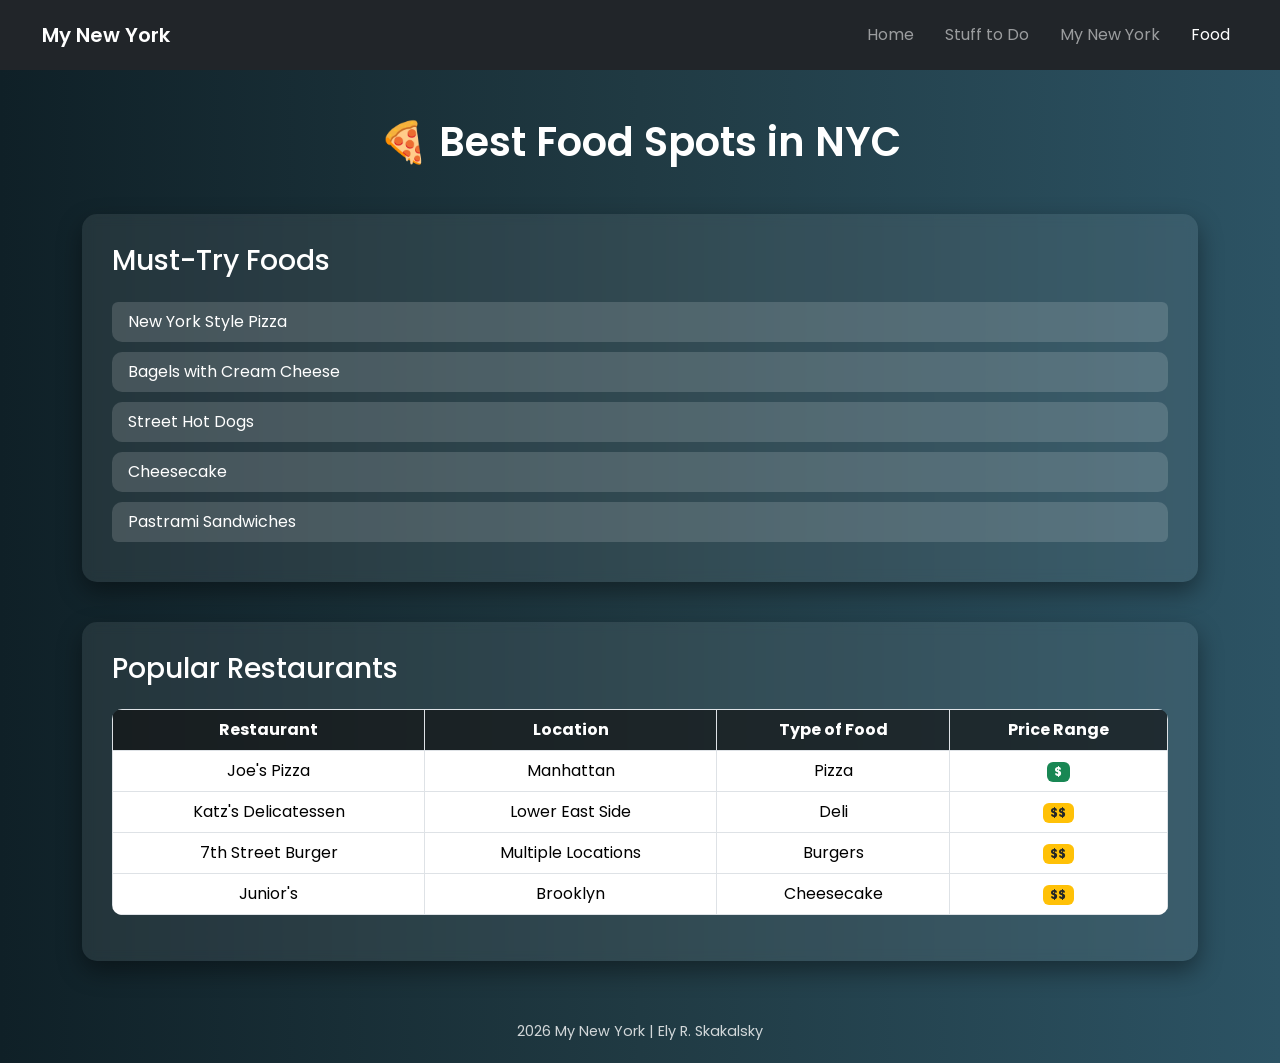
<file: food.html>
<!DOCTYPE html>
<html lang="en">
<head>
    <title>NYC Food</title>
    <meta name="viewport" content="width=device-width, initial-scale=1">

    <link href="https://cdn.jsdelivr.net/npm/bootstrap@5.2/dist/css/bootstrap.min.css" rel="stylesheet">
    <script src="https://cdn.jsdelivr.net/npm/bootstrap@5.2/dist/js/bootstrap.bundle.min.js"></script>

    <link href="https://fonts.googleapis.com/css2?family=Poppins:wght@300;400;600&display=swap" rel="stylesheet">

    <style>
        body {
            font-family: 'Poppins', sans-serif;
            background: linear-gradient(to right, #0f2027, #203a43, #2c5364);
            color: white;
            min-height: 100vh;
        }

        h1 {
            font-weight: 600;
        }

        .section-card {
            background-color: rgba(255,255,255,0.08);
            padding: 30px;
            border-radius: 15px;
            backdrop-filter: blur(6px);
            box-shadow: 0 10px 25px rgba(0,0,0,0.4);
            margin-bottom: 40px;
        }

        .list-group-item {
            background-color: rgba(255,255,255,0.15);
            color: white;
            border: none;
            margin-bottom: 10px;
            border-radius: 10px;
            transition: 0.3s ease;
        }

        .list-group-item:hover {
            background-color: rgba(255,255,255,0.25);
            transform: translateX(6px);
        }

        table {
            background-color: rgba(255,255,255,0.1);
            border-radius: 10px;
            overflow: hidden;
        }

        th {
            background-color: rgba(0,0,0,0.6) !important;
            color: white !important;
        }

        td {
            color: white;
        }

        .table-hover tbody tr:hover {
            background-color: rgba(255,255,255,0.15);
        }

        .navbar {
            padding: 15px 30px;
        }

        .navbar-brand {
            font-weight: 600;
        }

        .nav-link {
            margin-left: 15px;
        }

        footer {
            text-align: center;
            padding: 20px;
            margin-top: 40px;
            font-size: 0.9rem;
            opacity: 0.8;
        }
    </style>
</head>

<body>

<nav class="navbar navbar-expand-lg navbar-dark bg-dark">
  <div class="container-fluid">
    <a class="navbar-brand" href="homepage.html">My New York</a>

    <button class="navbar-toggler" type="button" data-bs-toggle="collapse" data-bs-target="#navbarNav">
      <span class="navbar-toggler-icon"></span>
    </button>

    <div class="collapse navbar-collapse" id="navbarNav">
      <ul class="navbar-nav ms-auto">
        <li class="nav-item"><a class="nav-link" href="homepage.html">Home</a></li>
        <li class="nav-item"><a class="nav-link" href="stuff.html">Stuff to Do</a></li>
        <li class="nav-item"><a class="nav-link" href="mynewyork.html">My New York</a></li>
        <li class="nav-item"><a class="nav-link active" href="food.html">Food</a></li>
      </ul>
    </div>
  </div>
</nav>

<div class="container mt-5">

    <h1 class="text-center mb-5">🍕 Best Food Spots in NYC</h1>

    <div class="section-card">
        <h3 class="mb-4">Must-Try Foods</h3>
        <ul class="list-group">
            <li class="list-group-item">New York Style Pizza</li>
            <li class="list-group-item">Bagels with Cream Cheese</li>
            <li class="list-group-item">Street Hot Dogs</li>
            <li class="list-group-item">Cheesecake</li>
            <li class="list-group-item">Pastrami Sandwiches</li>
        </ul>
    </div>

    <div class="section-card">
        <h3 class="mb-4">Popular Restaurants</h3>

        <div class="table-responsive">
            <table class="table table-bordered table-hover align-middle text-center">
                <thead>
                    <tr>
                        <th>Restaurant</th>
                        <th>Location</th>
                        <th>Type of Food</th>
                        <th>Price Range</th>
                    </tr>
                </thead>
                <tbody>
                    <tr>
                        <td>Joe's Pizza</td>
                        <td>Manhattan</td>
                        <td>Pizza</td>
                        <td><span class="badge bg-success">$</span></td>
                    </tr>
                    <tr>
                        <td>Katz's Delicatessen</td>
                        <td>Lower East Side</td>
                        <td>Deli</td>
                        <td><span class="badge bg-warning text-dark">$$</span></td>
                    </tr>
                    <tr>
                        <td>7th Street Burger</td>
                        <td>Multiple Locations</td>
                        <td>Burgers</td>
                        <td><span class="badge bg-warning text-dark">$$</span></td>
                    </tr>
                    <tr>
                        <td>Junior's</td>
                        <td>Brooklyn</td>
                        <td>Cheesecake</td>
                        <td><span class="badge bg-warning text-dark">$$</span></td>
                    </tr>
                </tbody>
            </table>
        </div>
    </div>

</div>

<footer>
    2026 My New York | Ely R. Skakalsky
</footer>

</body>
</html>
</file>
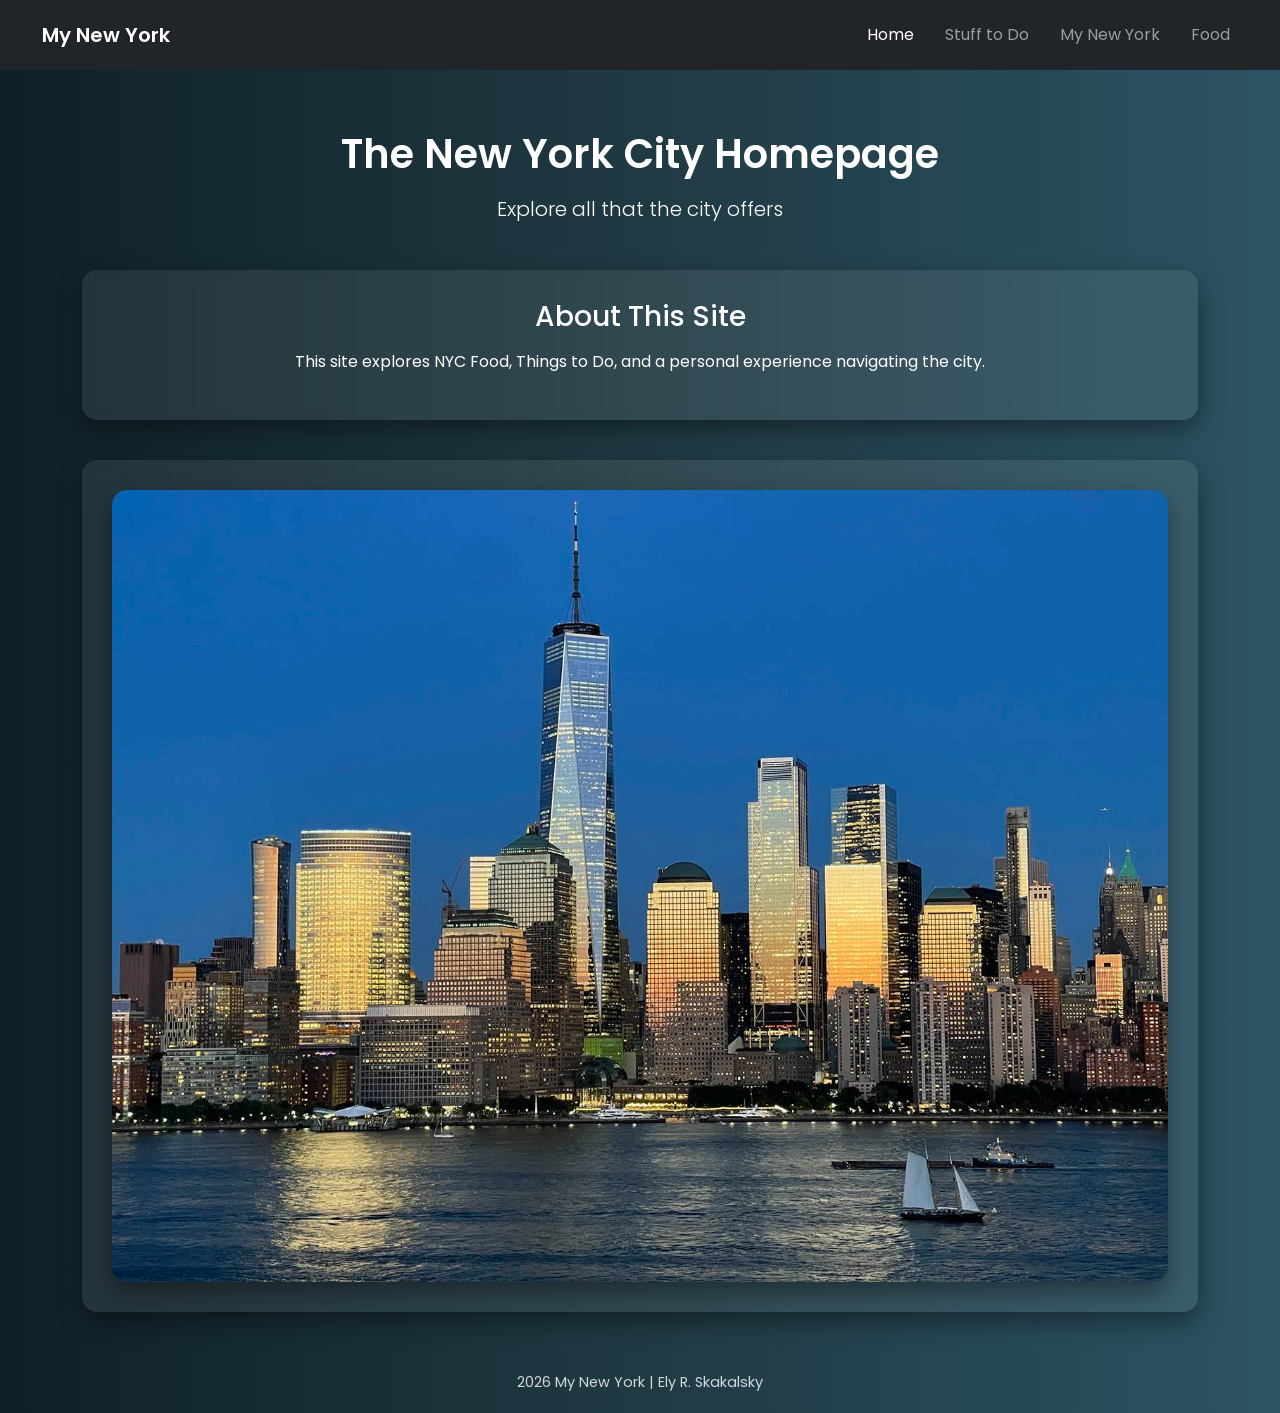
<file: homepage.html>
<!DOCTYPE html>
<html lang="en">
<head>
    <title>New York City</title>
    <meta name="viewport" content="width=device-width, initial-scale=1">

    <!-- Bootstrap -->
    <link href="https://cdn.jsdelivr.net/npm/bootstrap@5.2/dist/css/bootstrap.min.css" rel="stylesheet">
    <script src="https://cdn.jsdelivr.net/npm/bootstrap@5.2/dist/js/bootstrap.bundle.min.js"></script>

    <!-- Google Font -->
    <link href="https://fonts.googleapis.com/css2?family=Poppins:wght@300;400;600&display=swap" rel="stylesheet">

    <style>
        body {
            font-family: 'Poppins', sans-serif;
            background: linear-gradient(to right, #0f2027, #203a43, #2c5364);
            color: white;
            min-height: 100vh;
        }

        h1 {
            font-weight: 600;
        }

        .hero {
            padding: 60px 20px 30px 20px;
        }

        .section-card {
            background-color: rgba(255,255,255,0.08);
            padding: 30px;
            border-radius: 15px;
            backdrop-filter: blur(6px);
            box-shadow: 0 10px 25px rgba(0,0,0,0.4);
            margin-bottom: 40px;
        }

        .navbar {
            padding: 15px 30px;
        }

        .navbar-brand {
            font-weight: 600;
        }

        .nav-link {
            margin-left: 15px;
        }

        img {
            border-radius: 15px;
            box-shadow: 0 10px 25px rgba(0,0,0,0.4);
        }

        footer {
            text-align: center;
            padding: 20px;
            margin-top: 40px;
            font-size: 0.9rem;
            opacity: 0.8;
        }
    </style>
</head>

<body>

<!-- Navbar -->
<nav class="navbar navbar-expand-lg navbar-dark bg-dark">
  <div class="container-fluid">
    <a class="navbar-brand" href="homepage.html">My New York</a>

    <button class="navbar-toggler" type="button" data-bs-toggle="collapse" data-bs-target="#navbarNav">
      <span class="navbar-toggler-icon"></span>
    </button>

    <div class="collapse navbar-collapse" id="navbarNav">
      <ul class="navbar-nav ms-auto">
        <li class="nav-item"><a class="nav-link active" href="homepage.html">Home</a></li>
        <li class="nav-item"><a class="nav-link" href="stuff.html">Stuff to Do</a></li>
        <li class="nav-item"><a class="nav-link" href="mynewyork.html">My New York</a></li>
        <li class="nav-item"><a class="nav-link" href="food.html">Food</a></li>
      </ul>
    </div>
  </div>
</nav>

<header class="hero text-center">
    <h1 class="mb-3">The New York City Homepage</h1>
    <p class="lead">Explore all that the city offers</p>
</header>

<div class="container">

    <div class="section-card text-center">
        <h3 class="mb-3">About This Site</h3>
        <p>
            This site explores NYC Food, Things to Do, and a personal experience
            navigating the city.
        </p>
    </div>

    <div class="section-card text-center">
        <img src="nycsky.webp" class="img-fluid" alt="NYC skyline">
    </div>

</div>

<footer>
     2026 My New York | Ely R. Skakalsky
</footer>

</body>
</html>
</file>
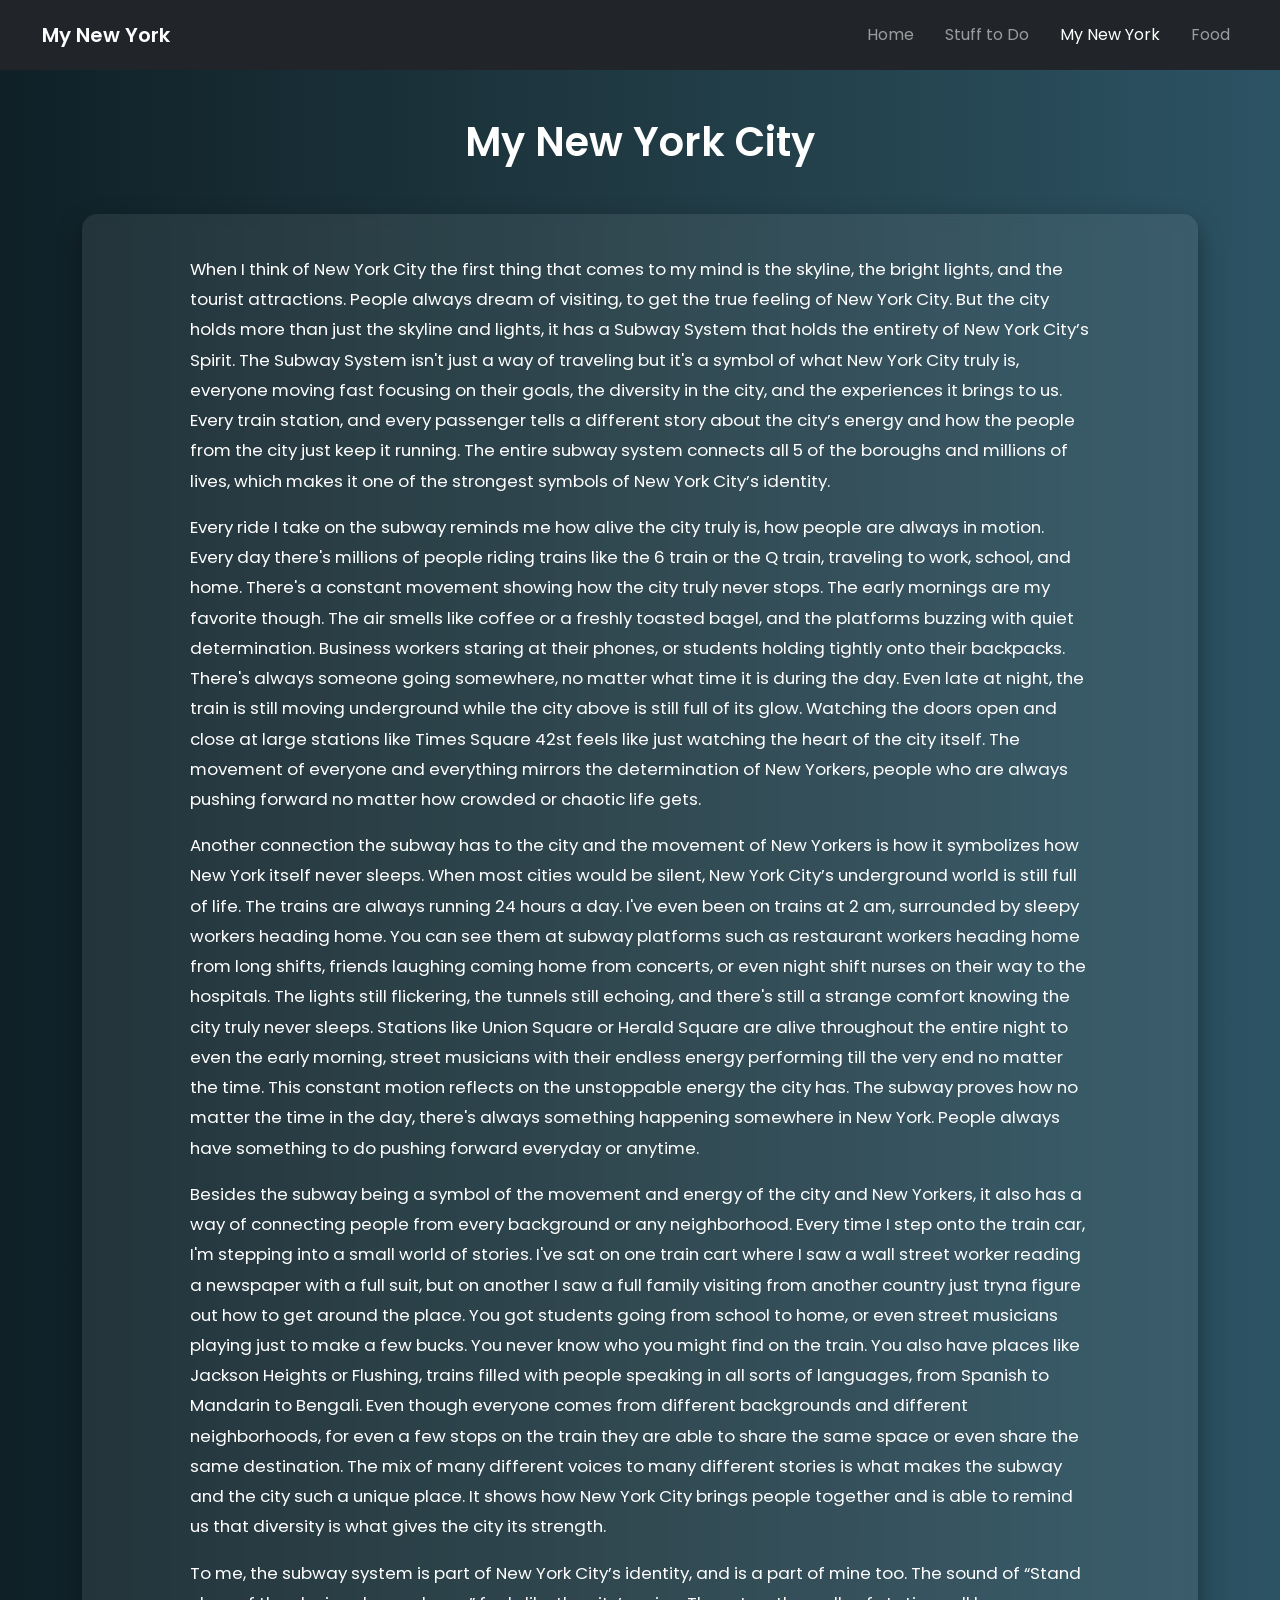
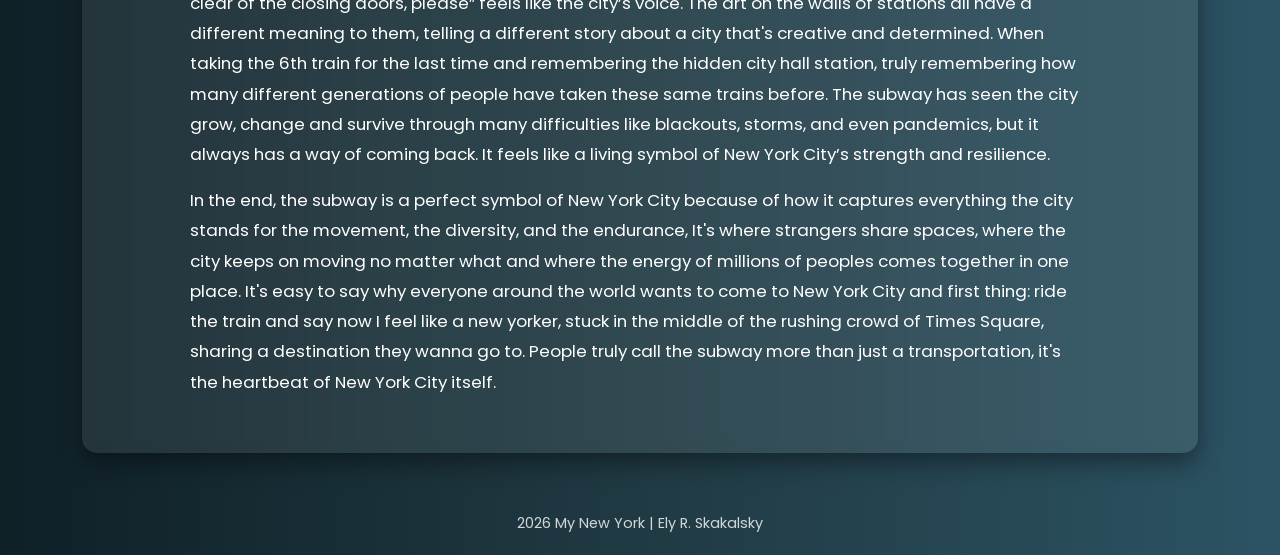
<file: mynewyork.html>
<!DOCTYPE html>
<html lang="en">
<head>
    <title>My New York</title>
    <meta name="viewport" content="width=device-width, initial-scale=1">

    <link href="https://cdn.jsdelivr.net/npm/bootstrap@5.2/dist/css/bootstrap.min.css" rel="stylesheet">
    <script src="https://cdn.jsdelivr.net/npm/bootstrap@5.2/dist/js/bootstrap.bundle.min.js"></script>

    <link href="https://fonts.googleapis.com/css2?family=Poppins:wght@300;400;600&display=swap" rel="stylesheet">

    <style>
        body {
            font-family: 'Poppins', sans-serif;
            background: linear-gradient(to right, #0f2027, #203a43, #2c5364);
            color: white;
            min-height: 100vh;
        }

        h1 {
            font-weight: 600;
        }

        .section-card {
            background-color: rgba(255,255,255,0.08);
            padding: 40px;
            border-radius: 15px;
            backdrop-filter: blur(6px);
            box-shadow: 0 10px 25px rgba(0,0,0,0.4);
            margin-bottom: 40px;
        }

        .essay-text {
            max-width: 900px;
            margin: 0 auto;
            line-height: 1.8;
            font-size: 1.05rem;
        }

        .navbar {
            padding: 15px 30px;
        }

        .navbar-brand {
            font-weight: 600;
        }

        .nav-link {
            margin-left: 15px;
        }

        footer {
            text-align: center;
            padding: 20px;
            margin-top: 40px;
            font-size: 0.9rem;
            opacity: 0.8;
        }
    </style>
</head>

<body>

<nav class="navbar navbar-expand-lg navbar-dark bg-dark">
  <div class="container-fluid">
    <a class="navbar-brand" href="homepage.html">My New York</a>

    <button class="navbar-toggler" type="button" data-bs-toggle="collapse" data-bs-target="#navbarNav">
      <span class="navbar-toggler-icon"></span>
    </button>

    <div class="collapse navbar-collapse" id="navbarNav">
      <ul class="navbar-nav ms-auto">
        <li class="nav-item"><a class="nav-link" href="homepage.html">Home</a></li>
        <li class="nav-item"><a class="nav-link" href="stuff.html">Stuff to Do</a></li>
        <li class="nav-item"><a class="nav-link active" href="mynewyork.html">My New York</a></li>
        <li class="nav-item"><a class="nav-link" href="food.html">Food</a></li>
      </ul>
    </div>
  </div>
</nav>

<div class="container mt-5">

    <h1 class="text-center mb-5">My New York City</h1>

    <div class="section-card">
        <div class="essay-text">

            <p>
        When I think of New York City the first thing that comes to my mind is the skyline, the bright lights, and the tourist attractions. People always dream of visiting, to get the true feeling of New York City. But the city holds more than just the skyline and lights, it has a Subway System that holds the entirety of New York City’s Spirit. The Subway System isn't just a way of traveling but it's a symbol of what New York City truly is, everyone moving fast focusing on their goals, the diversity in the city, and the experiences it brings to us. Every train station, and every passenger tells a different story about the city’s energy and how the people from the city just keep it running. The entire subway system connects all 5 of the boroughs and millions of lives, which makes it one of the strongest symbols of New York City’s identity.
            </p>

            <p>
         Every ride I take on the subway reminds me how alive the city truly is, how people are always in motion. Every day there's millions of people riding trains like the 6 train or the Q train, traveling to work, school, and home. There's a constant movement showing how the city truly never stops. The early mornings are my favorite though. The air smells like coffee or a freshly toasted bagel, and the platforms buzzing with quiet determination. Business workers staring at their phones, or students holding tightly onto their backpacks. There's always someone going somewhere, no matter what time it is during the day. Even late at night, the train is still moving underground while the city above is still full of its glow. Watching the doors open and close at large stations like Times Square 42st feels like just watching the heart of the city itself. The movement of everyone and everything mirrors the determination of New Yorkers, people who are always pushing forward no matter how crowded or chaotic life gets.
            </p>

            <p>
         Another connection the subway has to the city and the movement of New Yorkers is how it symbolizes how New York itself never sleeps. When most cities would be silent, New York City’s underground world is still full of life. The trains are always running 24 hours a day. I've even been on trains at 2 am, surrounded by sleepy workers heading home. You can see them at subway platforms such as restaurant workers heading home from long shifts, friends laughing coming home from concerts, or even night shift nurses on their way to the hospitals. The lights still flickering, the tunnels still echoing, and there's still a strange comfort knowing the city truly never sleeps. Stations like Union Square or Herald Square are alive throughout the entire night to even the early morning, street musicians with their endless energy performing till the very end no matter the time. This constant motion reflects on the unstoppable energy the city has. The subway proves how no matter the time in the day, there's always something happening somewhere in New York. People always have something to do pushing forward everyday or anytime.
            </p>

            <p>
         Besides the subway being a  symbol of  the movement and energy of the city and New Yorkers, it also has a way of connecting people from every background or any neighborhood. Every time I step onto the train car, I'm stepping into a small world of stories. I've sat on one train cart where I saw a wall street worker reading a newspaper with a full suit, but on another I saw a full family visiting from another country just tryna figure out how to get around the place. You got students going from school to home, or even street musicians playing just to make a few bucks. You never know who you might find on the train. You also have places like Jackson Heights or Flushing, trains filled with people speaking in all sorts of languages, from Spanish to Mandarin to Bengali. Even though everyone comes from different backgrounds and different neighborhoods, for even a few stops on the train they are able to share the same space or even share the same destination. The mix of many different voices to many different stories is what makes the subway and the city such a unique place. It shows how New York City brings people together and is able to remind us that diversity is what gives the city its strength.
            </p>

            <p>
         To me, the subway system is part of New York City’s identity, and is a part of mine too. The sound of “Stand clear of the closing doors, please” feels like the city’s voice. The art on the walls of stations all have a different meaning to them, telling a different story about a city that's creative and determined. When taking the 6th train for the last time and remembering the hidden city hall station, truly remembering how many different generations of people have taken these same trains before. The subway has seen the city grow, change and survive through many difficulties like blackouts, storms, and even pandemics, but it always has a way of coming back. It feels like a living symbol of New York City’s strength and resilience.

            </p>

            <p>
       In the end, the subway is a perfect symbol of New York City because of how it captures everything the city stands for the movement, the diversity, and the endurance, It's where strangers share spaces, where the city keeps on moving no matter what and where the energy of millions of peoples comes together in one place. It's easy to say why everyone around the world wants to come to New York City and first thing: ride the train and say now I feel like a new yorker, stuck in the middle of the rushing crowd of Times Square, sharing a destination they wanna go to. People truly call the subway more than just a transportation, it's the heartbeat of New York City itself.
            </p>

        </div>
    </div>

</div>

<footer>
     2026 My New York | Ely R. Skakalsky
</footer>

</body>
</html>
</file>
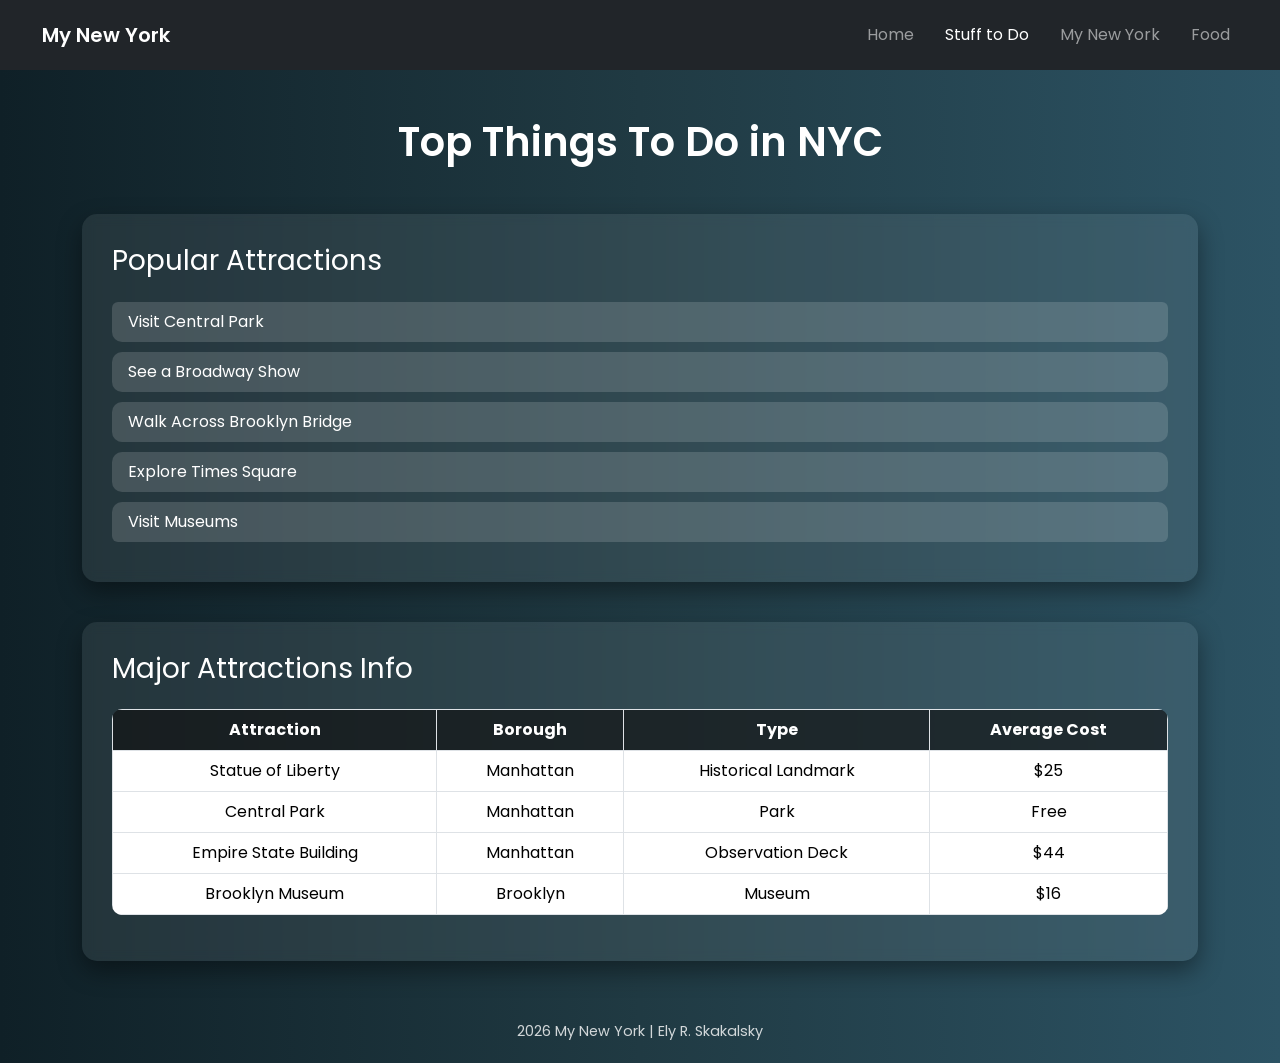
<file: stuff.html>
<!DOCTYPE html>
<html lang="en">
<head>
    <title>Things To Do in NYC</title>
    <meta name="viewport" content="width=device-width, initial-scale=1">

    <!-- Bootstrap -->
    <link href="https://cdn.jsdelivr.net/npm/bootstrap@5.2/dist/css/bootstrap.min.css" rel="stylesheet">
    <script src="https://cdn.jsdelivr.net/npm/bootstrap@5.2/dist/js/bootstrap.bundle.min.js"></script>

    <!-- Google Font -->
    <link href="https://fonts.googleapis.com/css2?family=Poppins:wght@300;400;600&display=swap" rel="stylesheet">

    <style>
        body {
            font-family: 'Poppins', sans-serif;
            background: linear-gradient(to right, #0f2027, #203a43, #2c5364);
            color: white;
            min-height: 100vh;
        }

        h1 {
            font-weight: 600;
        }

        h3 {
            font-weight: 400;
        }

        .section-card {
            background-color: rgba(255,255,255,0.08);
            padding: 30px;
            border-radius: 15px;
            backdrop-filter: blur(6px);
            box-shadow: 0 10px 25px rgba(0,0,0,0.4);
            margin-bottom: 40px;
        }

        .list-group-item {
            background-color: rgba(255,255,255,0.15);
            color: white;
            border: none;
            margin-bottom: 10px;
            border-radius: 10px;
            transition: 0.3s ease;
        }

        .list-group-item:hover {
            background-color: rgba(255,255,255,0.25);
            transform: translateX(6px);
        }

        table {
            background-color: rgba(255,255,255,0.1);
            border-radius: 10px;
            overflow: hidden;
        }

        th {
            background-color: rgba(0,0,0,0.6) !important;
            color: white !important;
        }

        td {
            color: white;
        }

        .table-hover tbody tr:hover {
            background-color: rgba(255,255,255,0.15);
        }

        .navbar {
            padding: 15px 30px;
        }

        .navbar-brand {
            font-weight: 600;
        }

        .nav-link {
            margin-left: 15px;
        }

        footer {
            text-align: center;
            padding: 20px;
            margin-top: 40px;
            font-size: 0.9rem;
            opacity: 0.8;
        }
    </style>
</head>

<body>

<!-- Navbar -->
<nav class="navbar navbar-expand-lg navbar-dark bg-dark">
  <div class="container-fluid">
    <a class="navbar-brand" href="homepage.html">My New York</a>

    <button class="navbar-toggler" type="button" data-bs-toggle="collapse" data-bs-target="#navbarNav">
      <span class="navbar-toggler-icon"></span>
    </button>

    <div class="collapse navbar-collapse" id="navbarNav">
      <ul class="navbar-nav ms-auto">
        <li class="nav-item"><a class="nav-link" href="homepage.html">Home</a></li>
        <li class="nav-item"><a class="nav-link active" href="stuff.html">Stuff to Do</a></li>
        <li class="nav-item"><a class="nav-link" href="mynewyork.html">My New York</a></li>
        <li class="nav-item"><a class="nav-link" href="food.html">Food</a></li>
      </ul>
    </div>
  </div>
</nav>

<!-- Main Content -->
<div class="container mt-5">

    <h1 class="text-center mb-5">Top Things To Do in NYC</h1>

    <!-- Popular Attractions -->
    <div class="section-card">
        <h3 class="mb-4">Popular Attractions</h3>
        <ul class="list-group">
            <li class="list-group-item">Visit Central Park</li>
            <li class="list-group-item">See a Broadway Show</li>
            <li class="list-group-item">Walk Across Brooklyn Bridge</li>
            <li class="list-group-item">Explore Times Square</li>
            <li class="list-group-item">Visit Museums</li>
        </ul>
    </div>

    <!-- Attractions Table -->
    <div class="section-card">
        <h3 class="mb-4">Major Attractions Info</h3>

        <div class="table-responsive">
            <table class="table table-bordered table-hover align-middle text-center">
                <thead>
                    <tr>
                        <th>Attraction</th>
                        <th>Borough</th>
                        <th>Type</th>
                        <th>Average Cost</th>
                    </tr>
                </thead>
                <tbody>
                    <tr>
                        <td>Statue of Liberty</td>
                        <td>Manhattan</td>
                        <td>Historical Landmark</td>
                        <td>$25</td>
                    </tr>
                    <tr>
                        <td>Central Park</td>
                        <td>Manhattan</td>
                        <td>Park</td>
                        <td>Free</td>
                    </tr>
                    <tr>
                        <td>Empire State Building</td>
                        <td>Manhattan</td>
                        <td>Observation Deck</td>
                        <td>$44</td>
                    </tr>
                    <tr>
                        <td>Brooklyn Museum</td>
                        <td>Brooklyn</td>
                        <td>Museum</td>
                        <td>$16</td>
                    </tr>
                </tbody>
            </table>
        </div>
    </div>

</div>

<footer>
    2026 My New York | Ely R. Skakalsky
</footer>

</body>
</html>
</file>
